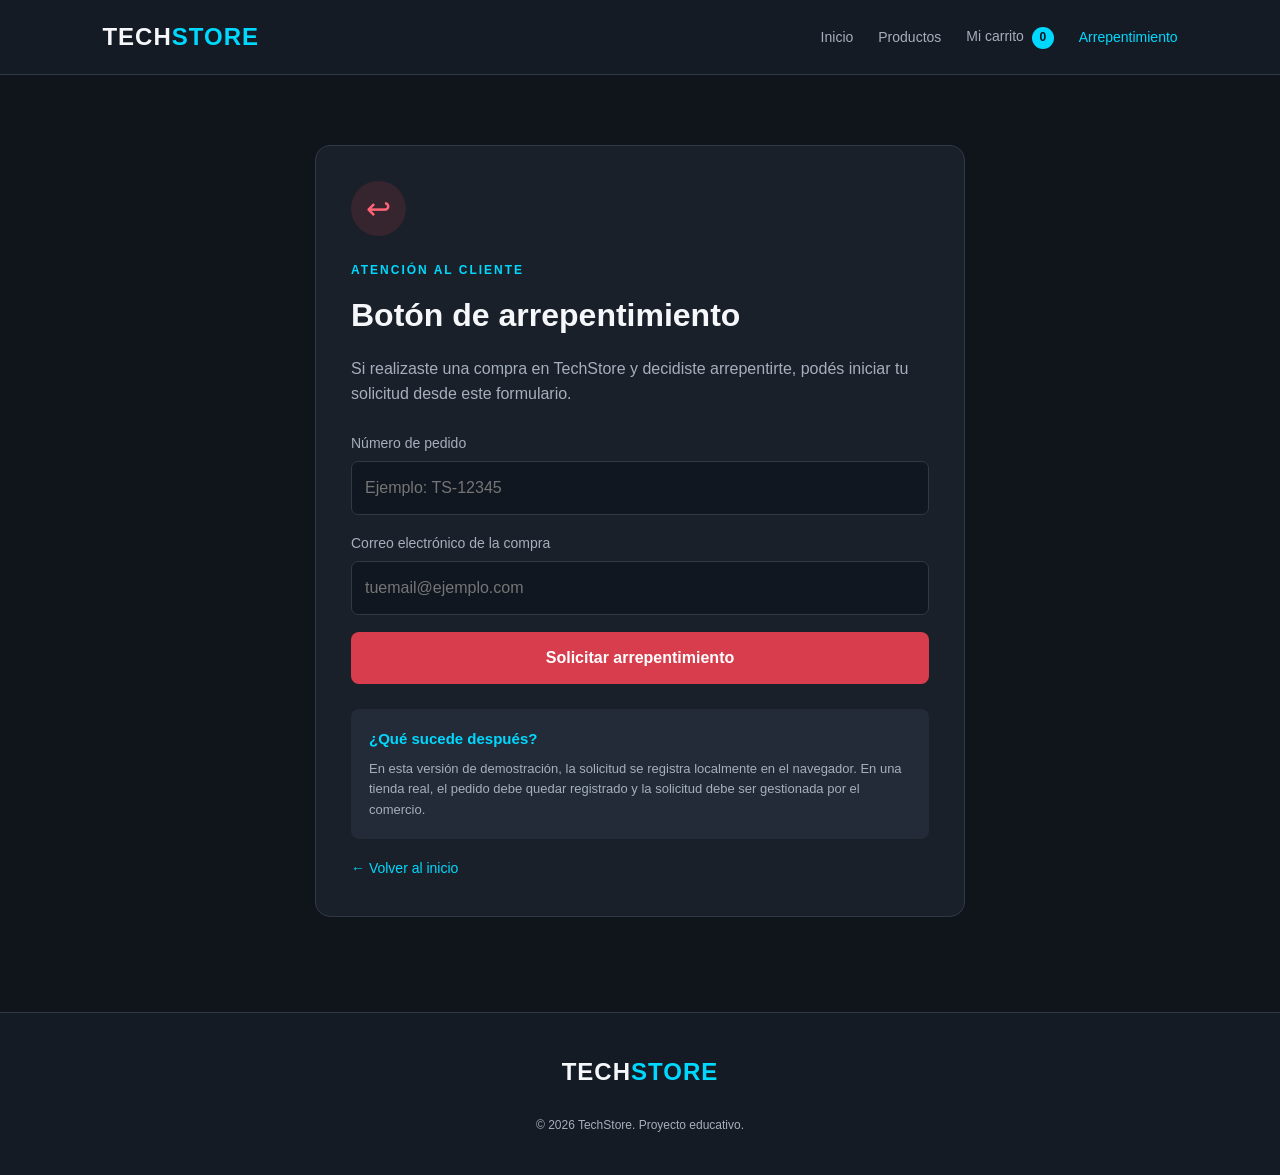
<file: arrepentimiento.html>
<!DOCTYPE html>
<html lang="es">
<head>
    <meta charset="UTF-8">
    <meta name="viewport" content="width=device-width, initial-scale=1.0">
    <title>Botón de arrepentimiento | TechStore</title>
    <link rel="stylesheet" href="./css/style.css">
</head>
<body>

    <header class="navbar">
        <a href="index.html" class="logo">TECH<span>STORE</span></a>

        <nav class="nav-links">
            <a href="index.html">Inicio</a>
            <a href="index.html#productos">Productos</a>
            <a href="carrito.html" class="nav-carrito">
                Mi carrito <span id="contador-carrito">0</span>
            </a>
            <a href="arrepentimiento.html" class="activo">Arrepentimiento</a>
        </nav>
    </header>

    <main class="pagina-interior">
        <section class="arrepentimiento-pagina">
            <span class="icono-arrepentimiento">↩</span>

            <span class="etiqueta">ATENCIÓN AL CLIENTE</span>
            <h1>Botón de arrepentimiento</h1>

            <p>
                Si realizaste una compra en TechStore y decidiste
                arrepentirte, podés iniciar tu solicitud desde este formulario.
            </p>

            <form id="form-arrepentimiento" class="formulario-arrepentimiento">

                <div class="form-grupo">
                    <label for="numero-pedido">Número de pedido</label>
                    <input
                        type="text"
                        id="numero-pedido"
                        placeholder="Ejemplo: TS-12345"
                        required
                    >
                </div>

                <div class="form-grupo">
                    <label for="email-arrepentimiento">Correo electrónico de la compra</label>
                    <input
                        type="email"
                        id="email-arrepentimiento"
                        placeholder="tuemail@ejemplo.com"
                        required
                    >
                </div>

                <button type="submit" class="btn-arrepentimiento btn-ancho">
                    Solicitar arrepentimiento
                </button>

                <p id="mensaje-arrepentimiento" class="mensaje-formulario"></p>
            </form>

            <div class="informacion-arrepentimiento">
                <h3>¿Qué sucede después?</h3>
                <p>
                    En esta versión de demostración, la solicitud se registra
                    localmente en el navegador. En una tienda real, el pedido
                    debe quedar registrado y la solicitud debe ser gestionada
                    por el comercio.
                </p>
            </div>

            <a href="index.html" class="seguir-comprando">
                ← Volver al inicio
            </a>
        </section>
    </main>

    <footer class="footer">
        <a href="index.html" class="logo">TECH<span>STORE</span></a>
        <p class="copyright">© 2026 TechStore. Proyecto educativo.</p>
    </footer>

    <script src="./js/productos.js"></script>
    <script src="./js/arrepentimiento.js"></script>
</body>
</html>
</file>
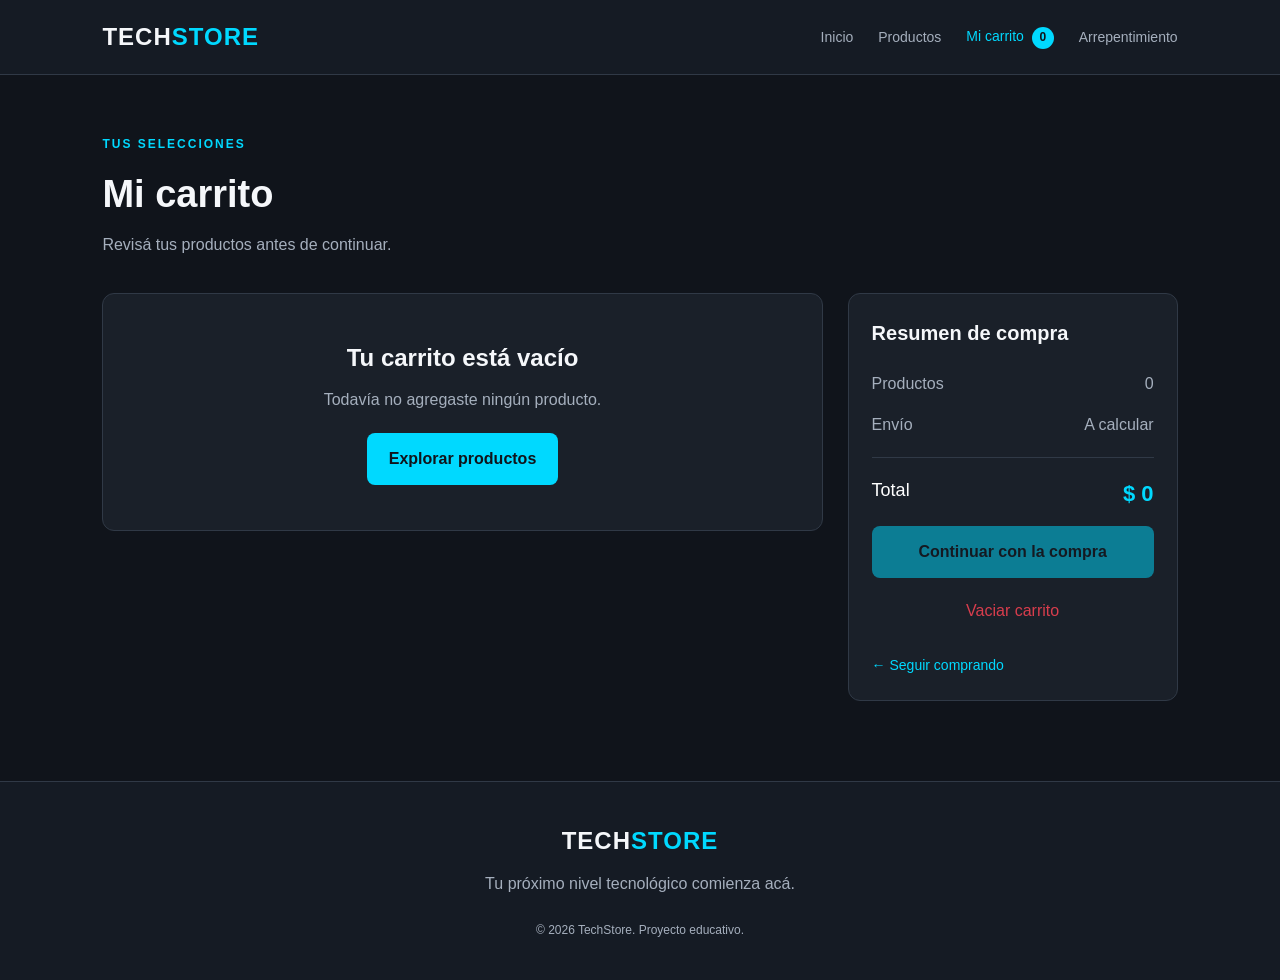
<file: carrito.html>
<!DOCTYPE html>
<html lang="es">
<head>
    <meta charset="UTF-8">
    <meta name="viewport" content="width=device-width, initial-scale=1.0">
    <title>Mi carrito | TechStore</title>
    <link rel="stylesheet" href="./css/style.css">
</head>
<body>

    <header class="navbar">
        <a href="index.html" class="logo">TECH<span>STORE</span></a>

        <nav class="nav-links">
            <a href="index.html">Inicio</a>
            <a href="index.html#productos">Productos</a>
            <a href="carrito.html" class="nav-carrito activo">
                Mi carrito <span id="contador-carrito">0</span>
            </a>
            <a href="arrepentimiento.html">Arrepentimiento</a>
        </nav>
    </header>

    <main class="pagina-interior">
        <section class="titulo-pagina">
            <span class="etiqueta">TUS SELECCIONES</span>
            <h1>Mi carrito</h1>
            <p>Revisá tus productos antes de continuar.</p>
        </section>

        <section class="carrito-layout">
            <div class="carrito-lista" id="lista-carrito">
                <!-- Los productos se cargan desde JavaScript -->
            </div>

            <aside class="resumen-compra">
                <h2>Resumen de compra</h2>

                <div class="resumen-linea">
                    <span>Productos</span>
                    <span id="cantidad-resumen">0</span>
                </div>

                <div class="resumen-linea">
                    <span>Envío</span>
                    <span>A calcular</span>
                </div>

                <div class="resumen-total">
                    <span>Total</span>
                    <strong id="total-carrito">$0</strong>
                </div>

                <button id="btn-finalizar-compra" class="btn-principal btn-ancho">
                    Continuar con la compra
                </button>

                <button id="btn-vaciar-carrito" class="btn-texto">
                    Vaciar carrito
                </button>

                <a href="index.html#productos" class="seguir-comprando">
                    ← Seguir comprando
                </a>
            </aside>
        </section>
    </main>

    <footer class="footer">
        <a href="index.html" class="logo">TECH<span>STORE</span></a>
        <p>Tu próximo nivel tecnológico comienza acá.</p>
        <p class="copyright">© 2026 TechStore. Proyecto educativo.</p>
    </footer>

    <script src="./js/productos.js"></script>
    <script src="./js/carrito.js"></script>
</body>
</html>
</file>
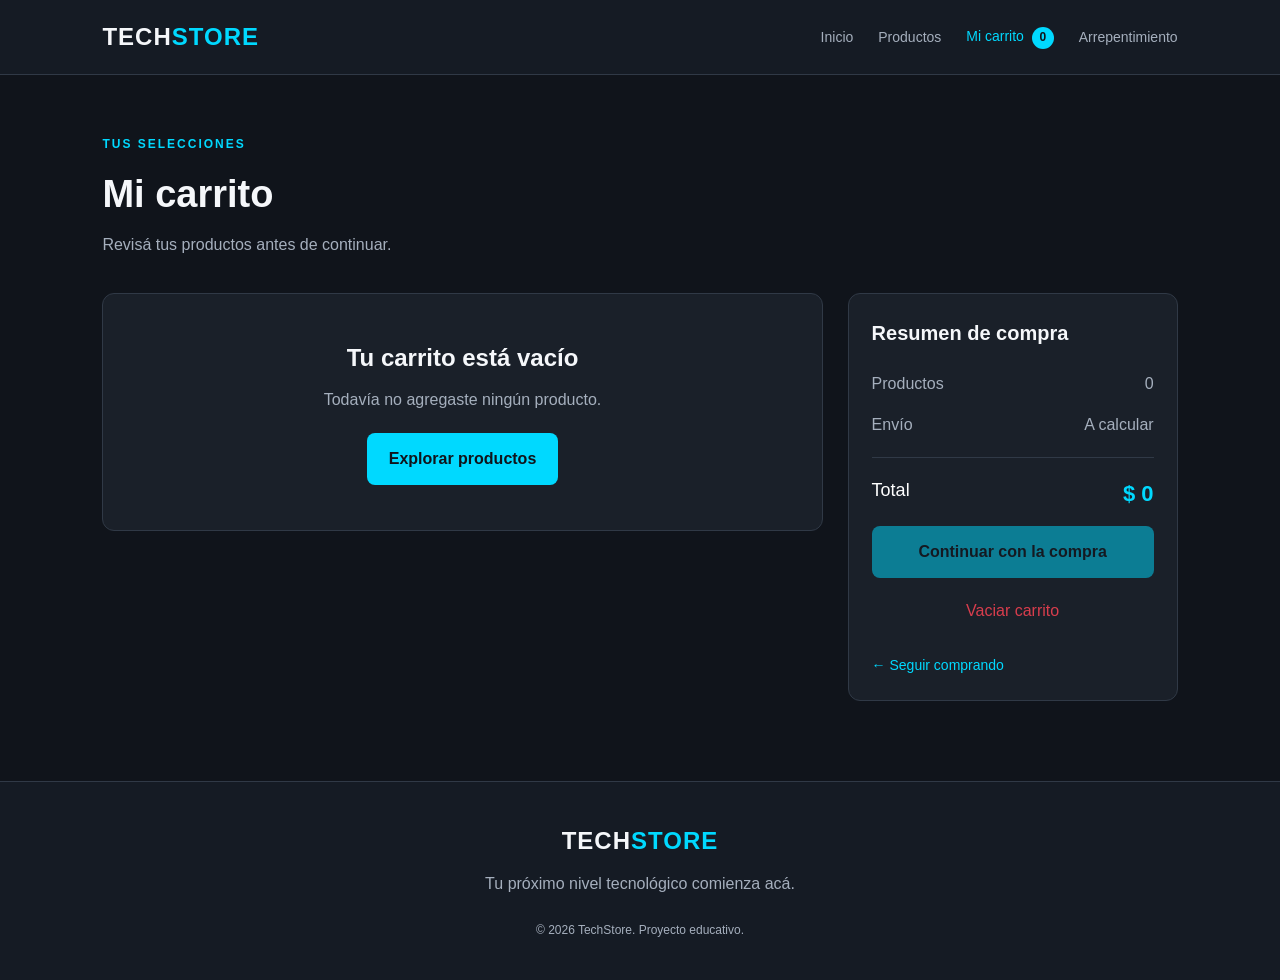
<file: checkout.html>
<!DOCTYPE html>
<html lang="es">
<head>
    <meta charset="UTF-8">
    <meta name="viewport" content="width=device-width, initial-scale=1.0">
    <title>Finalizar compra | TechStore</title>
    <link rel="stylesheet" href="./css/style.css">
</head>
<body>

    <header class="navbar">
        <a href="index.html" class="logo">TECH<span>STORE</span></a>

        <nav class="nav-links">
            <a href="index.html">Inicio</a>
            <a href="index.html#productos">Productos</a>
            <a href="carrito.html" class="nav-carrito">
                Mi carrito <span id="contador-carrito">0</span>
            </a>
            <a href="arrepentimiento.html">Arrepentimiento</a>
        </nav>
    </header>

    <main class="pagina-interior">
        <section class="titulo-pagina">
            <span class="etiqueta">ÚLTIMO PASO</span>
            <h1>Finalizar compra</h1>
            <p>Completá tus datos para preparar tu pedido.</p>
        </section>

        <section class="checkout-layout">

            <form id="form-checkout" class="formulario-checkout">

                <div class="formulario-bloque">
                    <h2>01. Datos personales</h2>

                    <div class="form-grupo">
                        <label for="nombre-cliente">Nombre y apellido</label>
                        <input type="text" id="nombre-cliente" required>
                    </div>

                    <div class="form-grupo">
                        <label for="email-cliente">Correo electrónico</label>
                        <input type="email" id="email-cliente" required>
                    </div>

                    <div class="form-grupo">
                        <label for="telefono-cliente">Teléfono</label>
                        <input type="tel" id="telefono-cliente" required>
                    </div>
                </div>

                <div class="formulario-bloque">
                    <h2>02. Dirección de envío</h2>

                    <div class="form-grupo">
                        <label for="direccion-cliente">Calle y número</label>
                        <input type="text" id="direccion-cliente" required>
                    </div>

                    <div class="form-doble">
                        <div class="form-grupo">
                            <label for="ciudad-cliente">Ciudad</label>
                            <input type="text" id="ciudad-cliente" required>
                        </div>

                        <div class="form-grupo">
                            <label for="provincia-cliente">Provincia</label>
                            <input type="text" id="provincia-cliente" required>
                        </div>
                    </div>

                    <div class="form-grupo">
                        <label for="codigo-postal">Código postal</label>
                        <input type="text" id="codigo-postal" required>
                    </div>
                </div>

                <div class="formulario-bloque">
                    <h2>03. Método de pago</h2>

                    <div class="form-grupo">
                        <label for="metodo-pago">Seleccioná cómo querés pagar</label>
                        <select id="metodo-pago" required>
                            <option value="">Seleccionar método</option>
                            <option value="Tarjeta de crédito">Tarjeta de crédito</option>
                            <option value="Tarjeta de débito">Tarjeta de débito</option>
                            <option value="Transferencia bancaria">Transferencia bancaria</option>
                            <option value="Mercado Pago">Mercado Pago</option>
                        </select>
                    </div>

                    <p class="aviso-demo">
                        Esta es una demostración educativa. No se realizan cobros
                        ni se solicitan números de tarjetas o códigos de seguridad.
                    </p>
                </div>

                <button type="submit" class="btn-principal btn-ancho">
                    Confirmar pedido
                </button>

                <a href="carrito.html" class="seguir-comprando">
                    ← Volver al carrito
                </a>

                <p id="mensaje-checkout" class="mensaje-formulario"></p>
            </form>

            <aside class="resumen-compra checkout-resumen">
                <h2>Tu pedido</h2>

                <div id="resumen-productos"></div>

                <div class="resumen-total">
                    <span>Total</span>
                    <strong id="checkout-total">$0</strong>
                </div>
            </aside>

        </section>
    </main>

    <footer class="footer">
        <a href="index.html" class="logo">TECH<span>STORE</span></a>
        <p class="copyright">© 2026 TechStore. Proyecto educativo.</p>
    </footer>

    <script src="./js/productos.js"></script>
    <script src="./js/checkout.js"></script>
</body>
</html>
</file>
<file: css/style.css>
/* =================================
   CONFIGURACIÓN GENERAL
================================= */

:root {
    --color-fondo: #10141b;
    --color-card: #1a2029;
    --color-card-hover: #222b37;
    --color-cyan: #00d9ff;
    --color-texto: #f5f7fa;
    --color-secundario: #a5afbd;
    --color-borde: #303946;
    --color-rojo: #d83d4d;
}

* {
    margin: 0;
    padding: 0;
    box-sizing: border-box;
}

html {
    scroll-behavior: smooth;
}

body {
    font-family: Arial, Helvetica, sans-serif;
    background: var(--color-fondo);
    color: var(--color-texto);
    line-height: 1.6;
}

a {
    text-decoration: none;
    color: inherit;
}

button,
input,
select {
    font: inherit;
}

button {
    cursor: pointer;
}

.oculto {
    display: none !important;
}

.seccion {
    padding: 75px 8%;
}


/* =================================
   NAVBAR
================================= */

.navbar {
    min-height: 75px;
    padding: 15px 8%;
    background: #151b24;
    display: flex;
    justify-content: space-between;
    align-items: center;
    gap: 20px;
    border-bottom: 1px solid var(--color-borde);
    position: sticky;
    top: 0;
    z-index: 100;
}

.logo {
    font-size: 24px;
    font-weight: 900;
    letter-spacing: 1px;
    white-space: nowrap;
}

.logo span {
    color: var(--color-cyan);
}

.nav-links {
    display: flex;
    align-items: center;
    gap: 25px;
    flex-wrap: wrap;
}

.nav-links a {
    color: var(--color-secundario);
    font-size: 14px;
    transition: 0.3s;
}

.nav-links a:hover,
.nav-links a.activo {
    color: var(--color-cyan);
}

.nav-carrito span {
    display: inline-flex;
    align-items: center;
    justify-content: center;
    background: var(--color-cyan);
    color: #10141b;
    width: 22px;
    height: 22px;
    border-radius: 50%;
    font-weight: bold;
    font-size: 12px;
    margin-left: 4px;
}


/* =================================
   BOTONES
================================= */

.btn-principal,
.btn-arrepentimiento {
    display: inline-block;
    border: none;
    border-radius: 8px;
    padding: 13px 22px;
    font-weight: bold;
    text-align: center;
    transition: 0.3s;
}

.btn-principal {
    background: var(--color-cyan);
    color: #10141b;
}

.btn-principal:hover {
    background: #71eaff;
    transform: translateY(-2px);
}

.btn-arrepentimiento {
    background: var(--color-rojo);
    color: white;
}

.btn-arrepentimiento:hover {
    background: #f05262;
    transform: translateY(-2px);
}

.btn-ancho {
    width: 100%;
}

.btn-texto {
    display: block;
    width: 100%;
    background: transparent;
    border: none;
    color: var(--color-rojo);
    padding: 12px;
    margin-top: 8px;
}

.btn-texto:hover {
    text-decoration: underline;
}


/* =================================
   HERO
================================= */

.hero {
    min-height: 440px;
    padding: 90px 8%;
    display: flex;
    align-items: center;
    background:
        linear-gradient(90deg, rgba(16,20,27,0.98), rgba(16,20,27,0.55)),
        url("https://images.unsplash.com/photo-1519389950473-47ba0277781c?auto=format&fit=crop&w=1600&q=85")
        center/cover;
}

.hero-contenido {
    max-width: 650px;
}

.etiqueta {
    color: var(--color-cyan);
    font-size: 12px;
    font-weight: bold;
    letter-spacing: 2px;
}

.hero h1 {
    font-size: clamp(36px, 5vw, 58px);
    line-height: 1.15;
    margin: 15px 0;
}

.hero h1 span {
    color: var(--color-cyan);
}

.hero p {
    color: var(--color-secundario);
    margin-bottom: 28px;
    max-width: 500px;
}


/* =================================
   TÍTULOS Y CATEGORÍAS
================================= */

.titulo-seccion,
.titulo-pagina {
    margin-bottom: 35px;
}

.titulo-seccion h2,
.titulo-pagina h1 {
    font-size: 32px;
    margin: 8px 0;
}

.titulo-seccion p,
.titulo-pagina p {
    color: var(--color-secundario);
}

.categorias-grid {
    display: grid;
    grid-template-columns: repeat(4, 1fr);
    gap: 18px;
}

.categoria-card {
    background: var(--color-card);
    border: 1px solid var(--color-borde);
    color: var(--color-texto);
    border-radius: 12px;
    padding: 25px 15px;
    text-align: left;
    transition: 0.3s;
}

.categoria-card:hover {
    border-color: var(--color-cyan);
    background: var(--color-card-hover);
    transform: translateY(-4px);
}

.categoria-card span {
    font-size: 32px;
}

.categoria-card h3 {
    margin-top: 12px;
    font-size: 17px;
}

.categoria-card p {
    color: var(--color-secundario);
    font-size: 13px;
    margin-top: 5px;
}


/* =================================
   BUSCADOR Y FILTROS
================================= */

.controles-productos {
    display: flex;
    gap: 15px;
    margin-bottom: 20px;
}

.controles-productos input,
.controles-productos select {
    background: var(--color-card);
    border: 1px solid var(--color-borde);
    border-radius: 8px;
    padding: 13px;
    color: white;
}

.controles-productos input {
    flex: 1;
    min-width: 0;
}

.controles-productos select {
    min-width: 180px;
}

.filtros {
    display: flex;
    gap: 10px;
    flex-wrap: wrap;
    margin-bottom: 20px;
}

.filtro {
    border: 1px solid var(--color-borde);
    background: transparent;
    color: var(--color-secundario);
    border-radius: 20px;
    padding: 8px 16px;
}

.filtro:hover,
.filtro.activo {
    background: var(--color-cyan);
    border-color: var(--color-cyan);
    color: #10141b;
}

.resultados {
    color: var(--color-secundario);
    font-size: 13px;
    margin-bottom: 15px;
}


/* =================================
   TARJETAS DE PRODUCTOS
================================= */

.productos-grid {
    display: grid;
    grid-template-columns: repeat(4, 1fr);
    gap: 22px;
}

.producto-card {
    background: var(--color-card);
    border: 1px solid var(--color-borde);
    border-radius: 12px;
    overflow: hidden;
    transition: 0.3s;
}

.producto-card:hover {
    transform: translateY(-5px);
    border-color: var(--color-cyan);
}

.producto-imagen {
    width: 100%;
    height: 190px;
    object-fit: cover;
    background: #252c36;
}

.producto-info {
    padding: 17px;
}

.producto-categoria {
    color: var(--color-cyan);
    text-transform: uppercase;
    font-size: 11px;
    letter-spacing: 1px;
}

.producto-info h3 {
    margin: 7px 0;
    font-size: 17px;
}

.producto-descripcion {
    color: var(--color-secundario);
    font-size: 13px;
    min-height: 42px;
}

.producto-precio {
    color: var(--color-cyan);
    font-size: 21px;
    font-weight: bold;
    margin: 12px 0;
}

.btn-agregar {
    width: 100%;
    padding: 11px;
    background: transparent;
    color: var(--color-cyan);
    border: 1px solid var(--color-cyan);
    border-radius: 7px;
    transition: 0.3s;
}

.btn-agregar:hover {
    background: var(--color-cyan);
    color: #10141b;
}

.sin-resultados {
    text-align: center;
    color: var(--color-secundario);
    padding: 40px 0;
}


/* =================================
   PÁGINAS INTERIORES
================================= */

.pagina-interior {
    min-height: 65vh;
    padding: 55px 8% 80px;
}

.titulo-pagina {
    margin-bottom: 35px;
}

.titulo-pagina h1 {
    font-size: 38px;
}


/* =================================
   CARRITO
================================= */

.carrito-layout {
    display: grid;
    grid-template-columns: minmax(0, 1fr) 330px;
    gap: 25px;
    align-items: start;
}

.carrito-lista {
    display: flex;
    flex-direction: column;
    gap: 15px;
}

.carrito-item {
    display: grid;
    grid-template-columns: 110px minmax(0, 1fr) auto;
    gap: 18px;
    align-items: center;
    background: var(--color-card);
    border: 1px solid var(--color-borde);
    border-radius: 12px;
    padding: 15px;
}

.carrito-item img {
    width: 110px;
    height: 100px;
    object-fit: cover;
    border-radius: 8px;
}

.carrito-item h3 {
    font-size: 16px;
    margin-bottom: 5px;
}

.carrito-item p {
    color: var(--color-cyan);
    font-weight: bold;
}

.cantidad-controles {
    display: flex;
    align-items: center;
    gap: 10px;
    margin-top: 10px;
}

.cantidad-controles button {
    width: 28px;
    height: 28px;
    background: #303946;
    border: none;
    color: white;
    border-radius: 5px;
}

.btn-eliminar {
    background: transparent;
    border: none;
    color: var(--color-rojo);
    padding: 8px;
}

.resumen-compra {
    background: var(--color-card);
    border: 1px solid var(--color-borde);
    border-radius: 12px;
    padding: 23px;
}

.resumen-compra h2 {
    font-size: 20px;
    margin-bottom: 22px;
}

.resumen-linea,
.resumen-total {
    display: flex;
    justify-content: space-between;
    gap: 10px;
    margin-bottom: 15px;
    color: var(--color-secundario);
}

.resumen-total {
    border-top: 1px solid var(--color-borde);
    padding-top: 18px;
    margin-top: 20px;
    color: white;
    font-size: 18px;
}

.resumen-total strong {
    color: var(--color-cyan);
    font-size: 22px;
}

.seguir-comprando {
    display: inline-block;
    color: var(--color-cyan);
    margin-top: 18px;
    font-size: 14px;
}

.seguir-comprando:hover {
    text-decoration: underline;
}

.carrito-vacio {
    background: var(--color-card);
    padding: 45px 20px;
    border-radius: 12px;
    text-align: center;
    border: 1px solid var(--color-borde);
}

.carrito-vacio p {
    color: var(--color-secundario);
    margin: 10px 0 20px;
}


/* =================================
   CHECKOUT
================================= */

.checkout-layout {
    display: grid;
    grid-template-columns: minmax(0, 1fr) 330px;
    gap: 25px;
    align-items: start;
}

.formulario-checkout,
.formulario-arrepentimiento {
    background: var(--color-card);
    border: 1px solid var(--color-borde);
    padding: 28px;
    border-radius: 12px;
}

.formulario-bloque {
    margin-bottom: 30px;
    padding-bottom: 25px;
    border-bottom: 1px solid var(--color-borde);
}

.formulario-bloque h2 {
    color: var(--color-cyan);
    font-size: 19px;
    margin-bottom: 20px;
}

.form-grupo {
    display: flex;
    flex-direction: column;
    gap: 7px;
    margin-bottom: 17px;
}

.form-grupo label {
    font-size: 14px;
    color: var(--color-secundario);
}

.form-grupo input,
.form-grupo select {
    width: 100%;
    padding: 13px;
    background: #111720;
    color: white;
    border: 1px solid var(--color-borde);
    border-radius: 7px;
    outline: none;
}

.form-grupo input:focus,
.form-grupo select:focus {
    border-color: var(--color-cyan);
}

.form-doble {
    display: grid;
    grid-template-columns: 1fr 1fr;
    gap: 15px;
}

.aviso-demo {
    color: var(--color-secundario);
    font-size: 13px;
    margin-top: 12px;
}

.checkout-resumen {
    position: sticky;
    top: 100px;
}

.checkout-producto {
    display: flex;
    justify-content: space-between;
    gap: 10px;
    padding: 10px 0;
    border-bottom: 1px solid var(--color-borde);
    font-size: 14px;
}

.checkout-producto span:last-child {
    color: var(--color-cyan);
    white-space: nowrap;
}

.mensaje-formulario {
    margin-top: 18px;
    color: var(--color-cyan);
    font-size: 14px;
}


/* =================================
   ARREPENTIMIENTO
================================= */

.arrepentimiento-pagina {
    max-width: 650px;
    margin: 15px auto;
    background: var(--color-card);
    border: 1px solid var(--color-borde);
    border-radius: 15px;
    padding: 35px;
}

.icono-arrepentimiento {
    display: flex;
    align-items: center;
    justify-content: center;
    width: 55px;
    height: 55px;
    border-radius: 50%;
    background: rgba(216, 61, 77, 0.15);
    color: #ff6575;
    font-size: 30px;
    margin-bottom: 20px;
}

.arrepentimiento-pagina h1 {
    font-size: 32px;
    margin: 8px 0 15px;
}

.arrepentimiento-pagina > p {
    color: var(--color-secundario);
    margin-bottom: 25px;
}

.formulario-arrepentimiento {
    padding: 0;
    border: none;
}

.informacion-arrepentimiento {
    background: #222b37;
    padding: 18px;
    border-radius: 8px;
    margin-top: 25px;
}

.informacion-arrepentimiento h3 {
    font-size: 15px;
    margin-bottom: 8px;
    color: var(--color-cyan);
}

.informacion-arrepentimiento p {
    color: var(--color-secundario);
    font-size: 13px;
}


/* =================================
   FOOTER
================================= */

.footer {
    background: #151b24;
    border-top: 1px solid var(--color-borde);
    padding: 40px 8%;
    text-align: center;
}

.footer > p {
    color: var(--color-secundario);
    margin-top: 10px;
}

.footer-links {
    display: flex;
    justify-content: center;
    gap: 20px;
    flex-wrap: wrap;
    margin-top: 20px;
}

.footer-links a {
    color: var(--color-cyan);
    font-size: 14px;
}

.copyright {
    font-size: 12px;
    margin-top: 25px !important;
}


/* =================================
   RESPONSIVE
================================= */

@media (max-width: 1050px) {
    .productos-grid {
        grid-template-columns: repeat(3, 1fr);
    }

    .categorias-grid {
        grid-template-columns: repeat(2, 1fr);
    }
}

@media (max-width: 850px) {
    .navbar {
        flex-direction: column;
    }

    .nav-links {
        justify-content: center;
        gap: 15px;
    }

    .carrito-layout,
    .checkout-layout {
        grid-template-columns: 1fr;
    }

    .checkout-resumen {
        position: static;
    }
}

@media (max-width: 600px) {
    .seccion,
    .pagina-interior {
        padding: 45px 5%;
    }

    .hero {
        min-height: 370px;
        padding: 60px 5%;
    }

    .productos-grid {
        grid-template-columns: repeat(2, 1fr);
        gap: 12px;
    }

    .producto-imagen {
        height: 135px;
    }

    .producto-info {
        padding: 12px;
    }

    .producto-info h3 {
        font-size: 14px;
    }

    .producto-precio {
        font-size: 17px;
    }

    .categorias-grid {
        gap: 10px;
    }

    .controles-productos {
        flex-direction: column;
    }

    .controles-productos select {
        width: 100%;
    }

    .carrito-item {
        grid-template-columns: 75px minmax(0, 1fr);
        gap: 12px;
    }

    .carrito-item img {
        width: 75px;
        height: 75px;
    }

    .carrito-item > div:last-child {
        grid-column: 2;
    }

    .form-doble {
        grid-template-columns: 1fr;
        gap: 0;
    }

    .arrepentimiento-pagina {
        padding: 22px;
    }

    .titulo-pagina h1,
    .arrepentimiento-pagina h1 {
        font-size: 29px;
    }
}

@media (max-width: 380px) {
    .productos-grid {
        grid-template-columns: 1fr;
    }
}
</file>
